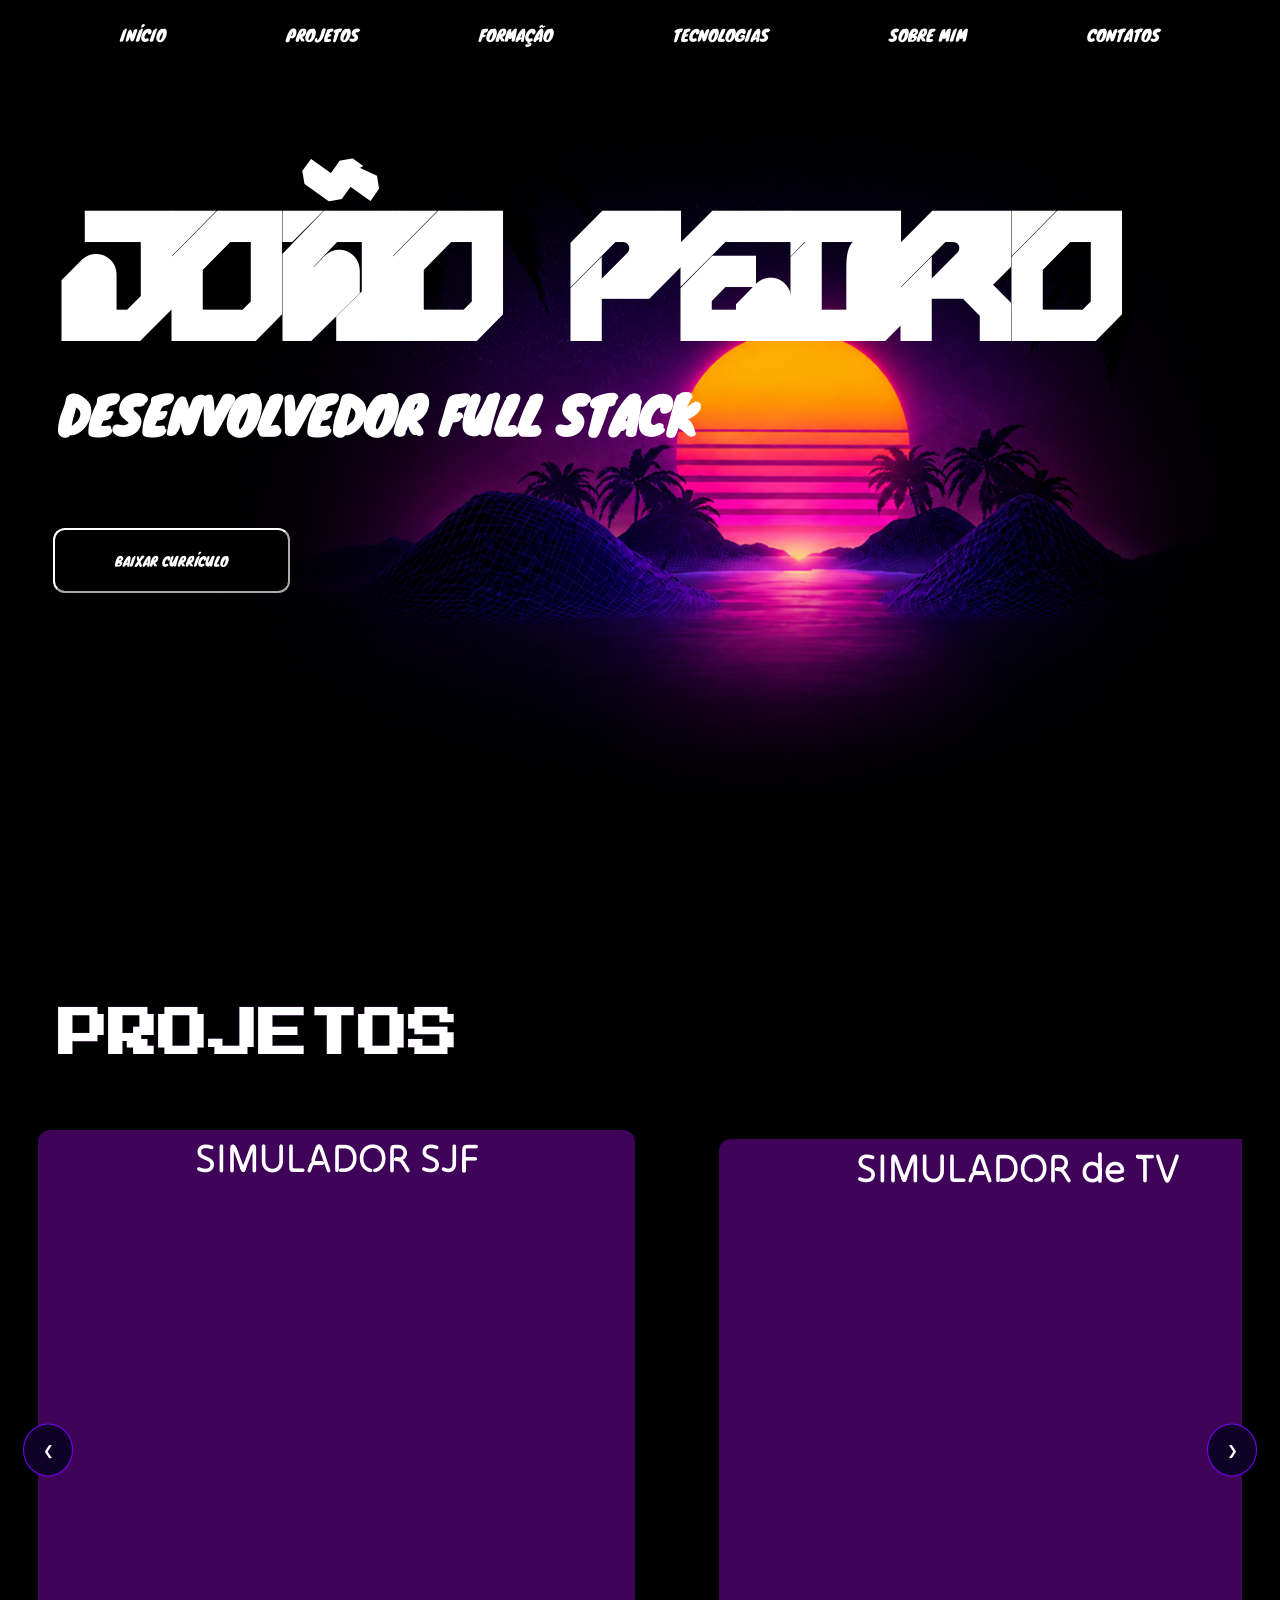
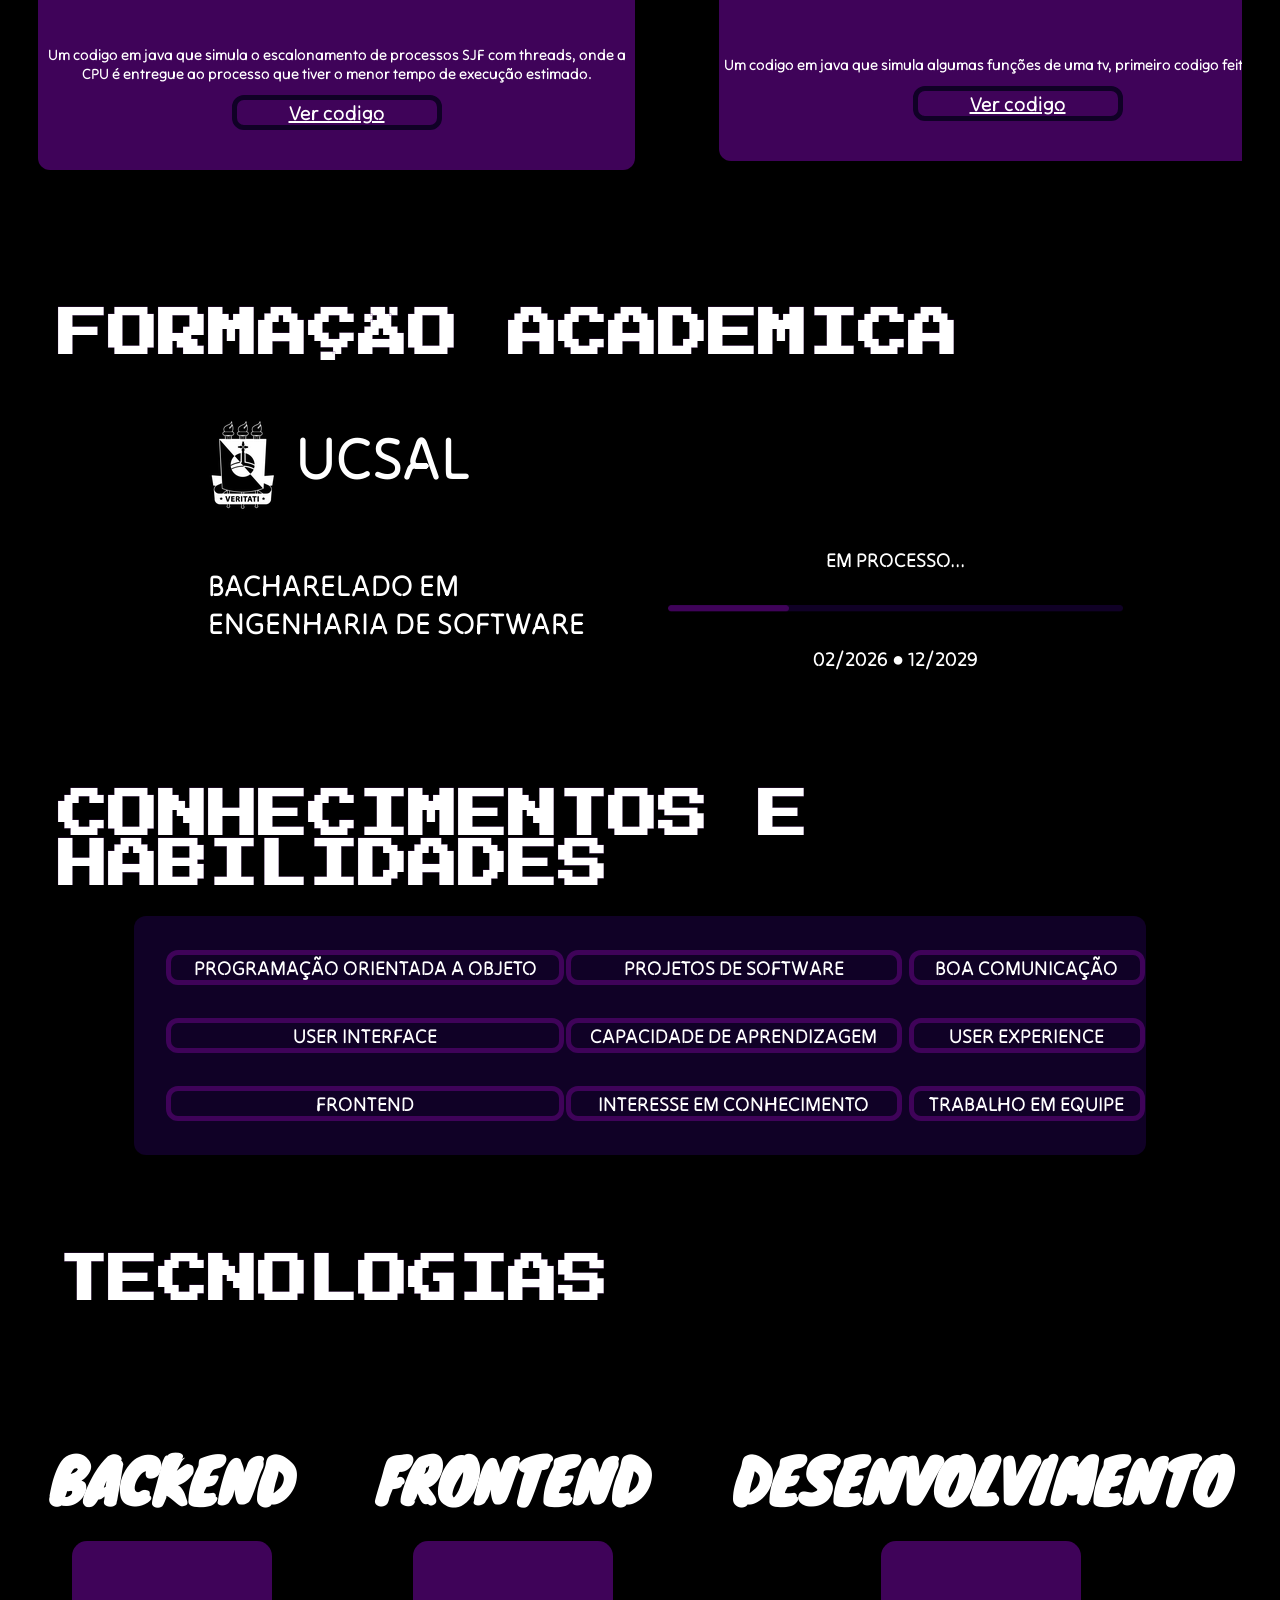
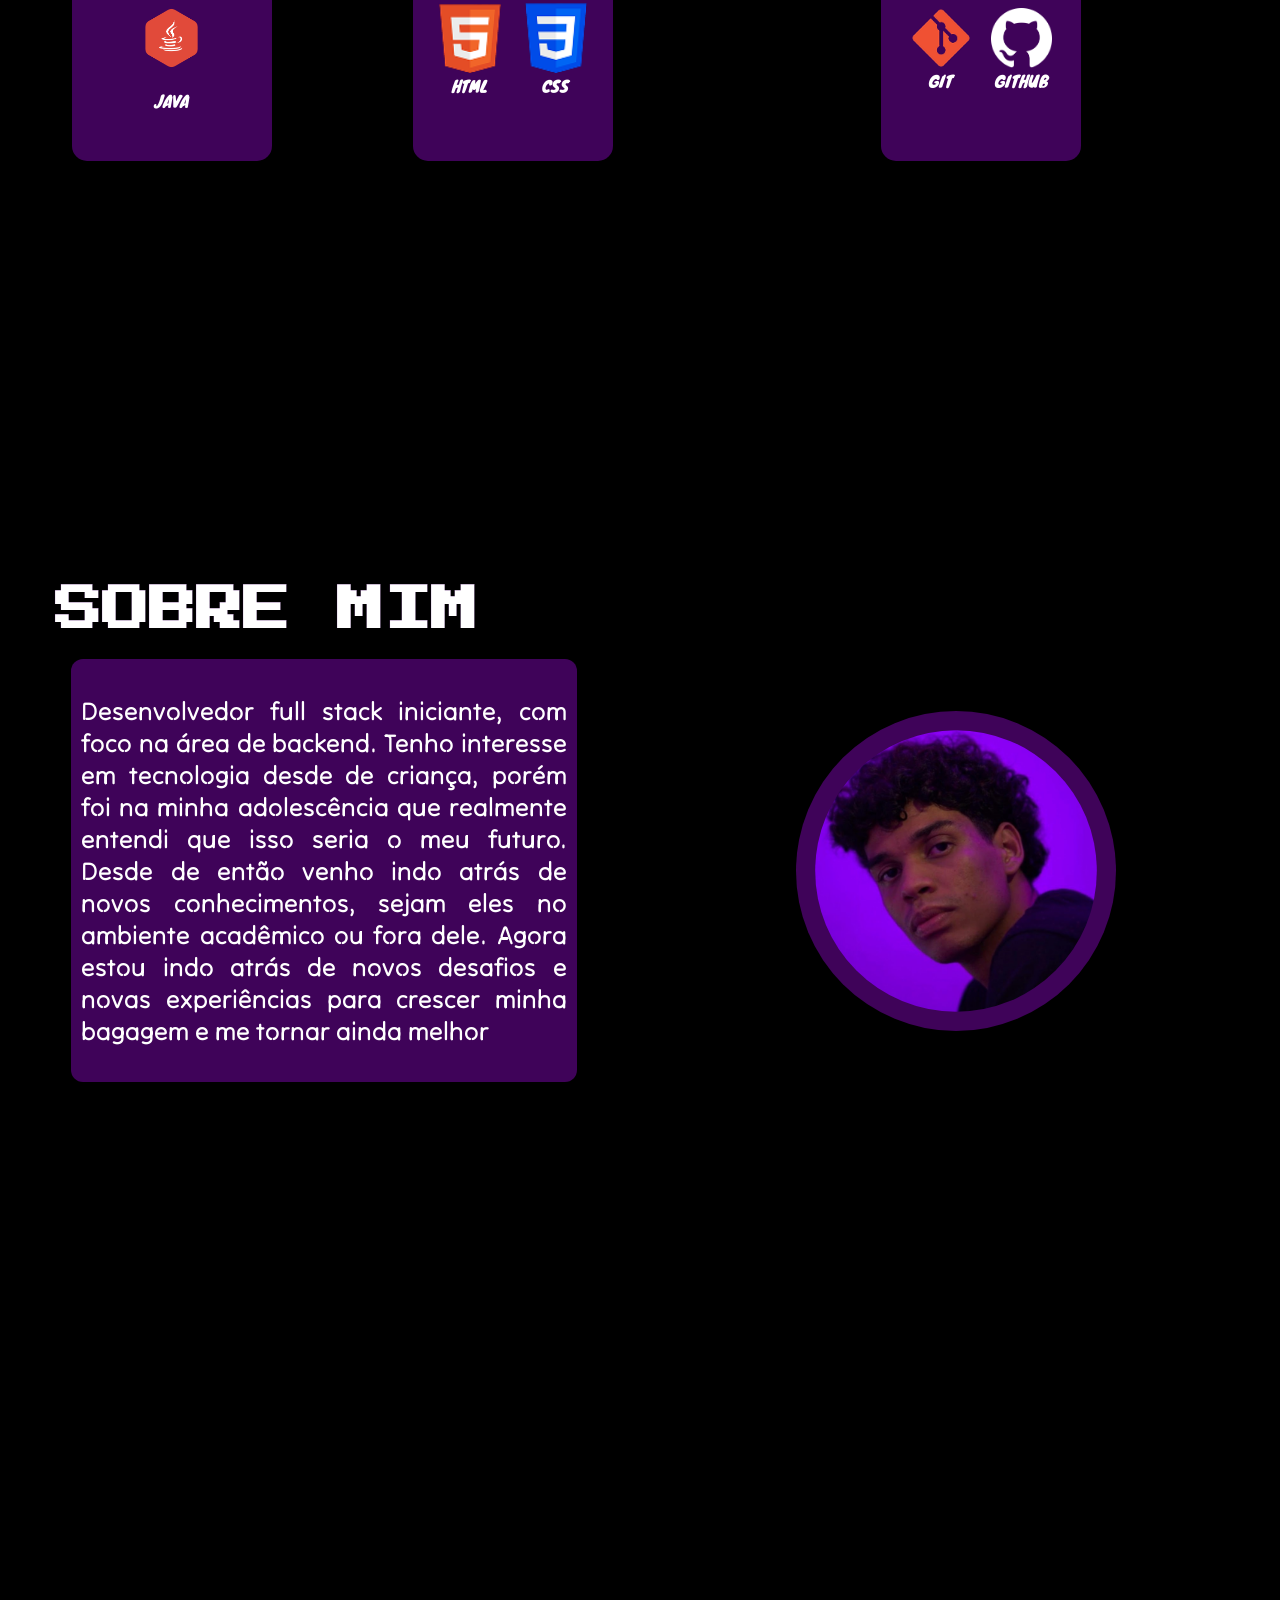
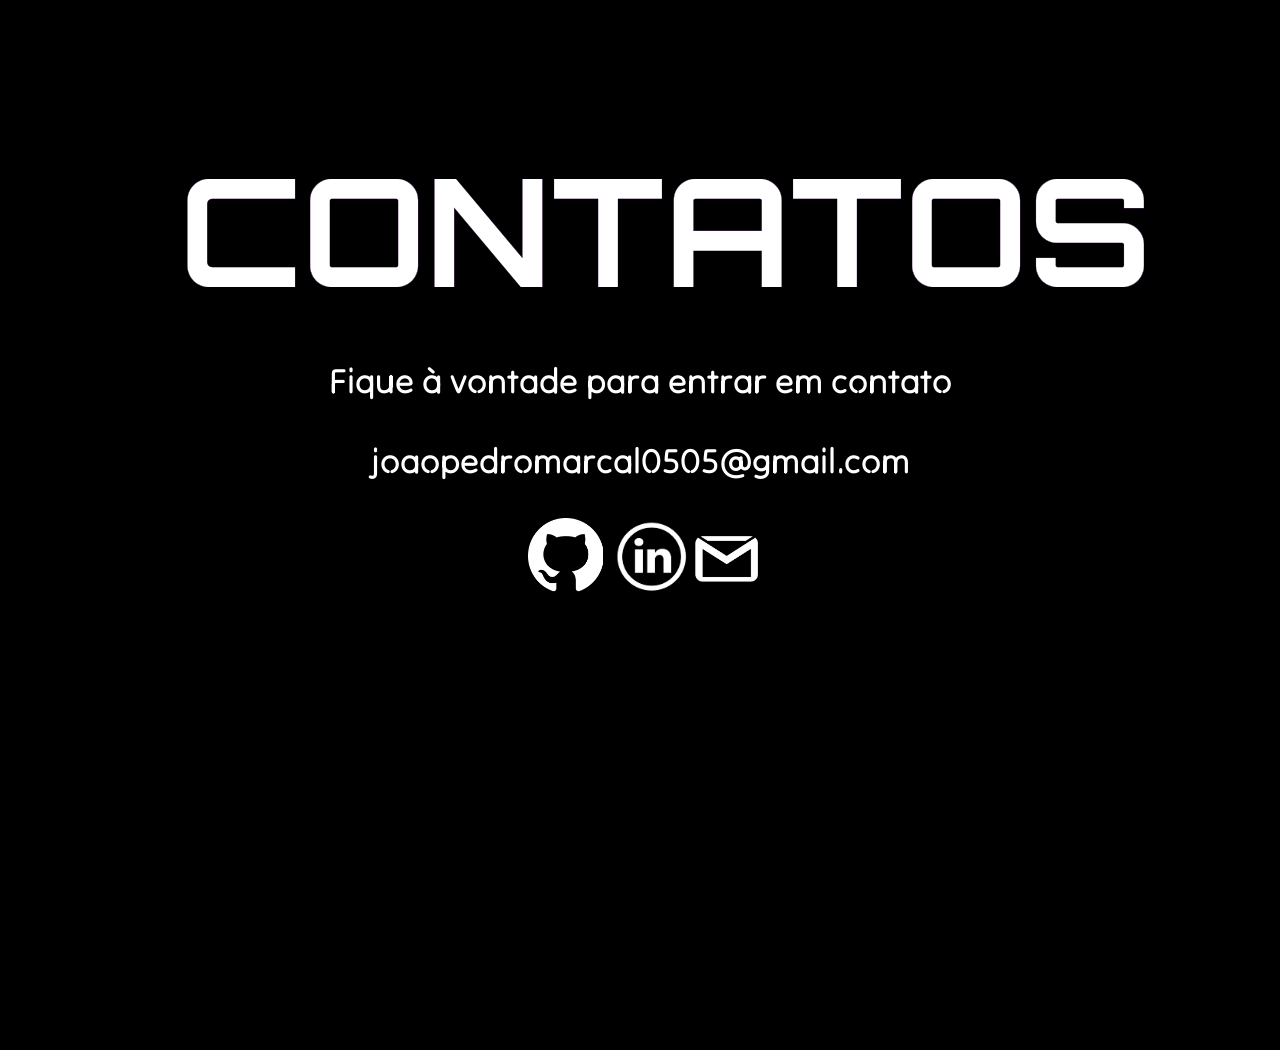
<file: index.html>
<!DOCTYPE html>
<html lang="en">
<head>
    <meta charset="UTF-8">
    <meta name="viewport" content="width=device-width, initial-scale=1.0">
    <title>Portifolio</title>
    <link rel="stylesheet" href="sytle.css">
    <link rel="preconnect" href="https://fonts.googleapis.com">
    <link rel="preconnect" href="https://fonts.gstatic.com" crossorigin>
    <link href="https://fonts.googleapis.com/css2?family=Knewave&display=swap" rel="stylesheet">
    <link href="https://fonts.googleapis.com/css2?family=Knewave&family=Orbitron:wght@400..900&display=swap" rel="stylesheet">
    <link href="https://fonts.googleapis.com/css2?family=Press+Start+2P&display=swap" rel="stylesheet">
    <link rel="preconnect" href="https://fonts.googleapis.com">
    <link rel="preconnect" href="https://fonts.googleapis.com">
    <link rel="preconnect" href="https://fonts.gstatic.com" crossorigin>
    <link href="https://fonts.googleapis.com/css2?family=Tilt+Neon&display=swap" rel="stylesheet">
    <script src="script.js"></script>
    <link rel="shortcut icon" href="Imagens/favicon.ico" type="image/x-icon">
</head>
<body>

    <section class="paginas">
        <section class="inicio" id="pagina">

            <nav>
                <ul>
                    <li><a href="#inicio">INÍCIO</a></li>
                    <li><a href="#projetos">PROJETOS</a></li>
                    <li><a href="#formacao">FORMAÇÃO</a></li>
                    <li><a href="#tecnologia">TECNOLOGIAS</a></li>
                    <li><a href="#sobre">SOBRE MIM</a></li>
                    <li><a href="#contato">CONTATOS</a></li>
                </ul>
            </nav>

            <div id="inicio">
                <div>
                    <h1>JOÃO PEDRO</h1>  
                    <h2>DESENVOLVEDOR FULL STACK</h2>
                </div>

            
                <div id="curriculo">
                    <a href="Currículo João Pedro Marcal.pdf" download="Currículo João Pedro Marcal" target="_blank">
                    <button class="botaocurriculo">BAIXAR CURRÍCULO</button>
                    </a>
                </div>
            </div>
            

        </section>

        <section class="pagina" id="projetos">

            
            <h2>PROJETOS</h2>

            <div class="areaprojetos">

                <div class="controles">
                    <button onclick="mover(-1)" aria-label="Projeto anterior">❮</button>
                    <button onclick="mover(1)" aria-label="Próximo projeto">❯</button>
                </div>

            <div class="projetos">


            
                



                <div class="projeto">
                    <h3>SIMULADOR SJF</h3>
                    
                <div id="imagemsjf">
                    <video autoplay muted playsinline loop src="Vídeos Demonstrativos/SJF video.mp4"></video>
                </div>
                
                <h4>Um codigo em java que simula o escalonamento de processos SJF com threads, onde a CPU é entregue ao processo que tiver o menor tempo de execução estimado.</h4>

                <div class="codigo">
                    <a href="https://github.com/JoaoPedro-Moreira/Simulador-SJF" target="_blank">Ver codigo</a>
                </div>

                </div>

                <div class="projeto">
                    <h3>SIMULADOR de TV</h3>
                    
                <div id="imagemsjf">
                    <video autoplay muted playsinline loop src="Vídeos Demonstrativos/Projeto TV.mp4 "></video>
                </div>
                
                <h4>Um codigo em java que simula algumas funções de uma tv, primeiro codigo feito em POO.</h4>

                <div class="codigo">
                    <a href="https://github.com/JoaoPedro-Moreira/Protejo-TV" target="_blank">Ver codigo</a>
                </div>

                </div>

                <div class="projeto">
                    <h3>GERENCIADOR CINEMA</h3>
                    
                <div id="imagemsjf">
                    <video autoplay muted playsinline loop src="Vídeos Demonstrativos/Projeto Cinema demonstrativo.mp4"></video>
                </div>
                
                <h4>Este projeto consiste no desenvolvimento de um sistema de gerenciamento de cinema, aplicando conceitos de POO em Java a organização de classes e objetos. </h4>

                <div class="codigo">
                    <a href="https://github.com/JoaoPedro-Moreira/Projeto-Cinema" target="_blank">Ver codigo</a>
                </div>

                </div>

                <div class="projeto">
                    <h3>PORTIFOLIO</h3>
                    <div id="imagemsol">
                        <img src="Imagens/Sol.png" alt="symbol portifolio">
                    </div>

                    <h4>Você está aqui! :) Meu portfólio pessoal, desenvolvido em HTML e CSS.</h4>

                    <div class="codigo">
                        <a href="https://github.com/JoaoPedro-Moreira/Meu-Portifolio" target="_blank">Ver codigo</a>
                    </div>

                </div>

            </div>
        </section>

        <section class="pagina" id="formacao">
            <h2>FORMAÇÃO ACADEMICA</h2>

            <div id="blocoformacao">

                <div id="ucsal">
                    <img src="Imagens/Logo Ucsal.png" alt="UCSAL">
                    <h3>UCSAL</h3>
                </div>
                
                <div id="bes">
                    <div id="nomebes">
                        <h4>BACHARELADO EM ENGENHARIA DE SOFTWARE</h4>
                    </div>

                    <div id="processo">
                            <h5>EM PROCESSO...</h5>
                            <img src="Imagens/Barra processo.png" alt="Barra Processo" id="barraprocesso">
                            <h5>02/2026 ● 12/2029</h5>
                    </div>
                </div>

            </div>        

            <h2>CONHECIMENTOS E HABILIDADES</h2>

            <div id="habilidades">
                <div id="blocohabilidades">

                <div>
                    <h5>PROGRAMAÇÃO ORIENTADA A OBJETO</h5>
                    <h5>USER INTERFACE</h5>
                    <h5>FRONTEND</h5>
                </div>


                <div>

                    <h5>PROJETOS DE SOFTWARE</h5>
                    <h5>CAPACIDADE DE APRENDIZAGEM</h5>
                    <h5>INTERESSE EM CONHECIMENTO</h5>

                </div>

                <div>

                    <h5>BOA COMUNICAÇÃO</h5>
                    <h5>USER EXPERIENCE</h5>
                    <h5>TRABALHO EM EQUIPE</h5>

                </div>
            </div>

        </div>

        </section>


        <section class="pagina" id="tecnologia">
            <h2>TECNOLOGIAS</h2>

            <div id="blocostec">

                <div class="grupotec">

                    <div>
                    <h3>BACKEND</h3>
                    </div>

                    <div id="blocoback">
                        <div id="java">
                        <img src="Imagens/java.png" alt="java" id="imagemjava">
                        <div id="nomejava">JAVA</div>
                        </div>
                    </div>
                </div>


                <div class="grupotec">

                    <div>
                    <h3>FRONTEND</h3>
                    </div>

                    <div id="blocofront">

                        <div id="elementosfront">
                            <div id="html">
                                <img src="Imagens/html symbol.png" alt="html" id="imagemhtml">
                                <div id="nomehtml">HTML</div>
                            </div>
                            
                            <div id="css">
                                <img src="Imagens/css symbol.png" alt="css" id="imagemcss">
                                <div id="nomecss">CSS</div>
                            </div>
                        </div>
                        

                    </div>
                </div>


                <div class="grupotec">

                    <div>
                    <h3>DESENVOLVIMENTO</h3>
                    </div>

                    <div id="blocodesenvolvimento">

                        <div id="elementosdev">

                            <div id="git">
                                <img src="Imagens/git symbol.png" alt="git" id="imagemgit">
                                <div id="nomegit">GIT</div>
                            </div>

                            <div id="github">
                                <img src="Imagens/GitHubWhite.png" alt="github" id="imagemgithub">
                                <div id="nomegithub">GITHUB</div>
                            </div>

                        </div>

                    </div>

                </div>

        </section>

        <section class="pagina" id="sobre">
            <h2>SOBRE MIM</h2>

            <div id="conteudosobre">
            
            <div id="textosobre">
                <h3>Desenvolvedor full stack iniciante, com foco na área de backend. Tenho interesse em tecnologia desde de criança, porém foi na minha adolescência que realmente entendi que isso seria o meu futuro. Desde de então venho indo atrás de novos conhecimentos, sejam eles no ambiente acadêmico ou fora dele. Agora estou indo atrás de novos desafios e novas experiências para crescer minha bagagem e me tornar ainda melhor</h3>
            </div>

            <div id="bordaftminha">
                <img src="Imagens/fotominha.png" alt="Foto de João Pedro" id="ftminha">
            </div>

            </div>

            
        </section>

        <section class="pagina" id="contato">
            <h2>CONTATOS</h2>
            <h3>Fique à vontade para entrar em contato</h3>
            <h3>joaopedromarcal0505@gmail.com</h3>

            <div id="botoescontato">
                
                <a href="https://github.com/JoaoPedro-Moreira" target="_blank">
                    <button class="buttongithub"></button>
                </a>

                <a href="https://www.linkedin.com/in/joão-pedro-marçal-moreira-ba4a26439/?isSelfProfile=true" target="_blank">
                    <button class="buttonlinkedin"></button>
                </a>

                <a href="mailto:joaopedromarcal0505@gmail.com">
                    <button class="buttongmail"></button>
                </a>

            </div>

        </section>
    </section>
        
</body>
</html>
</file>
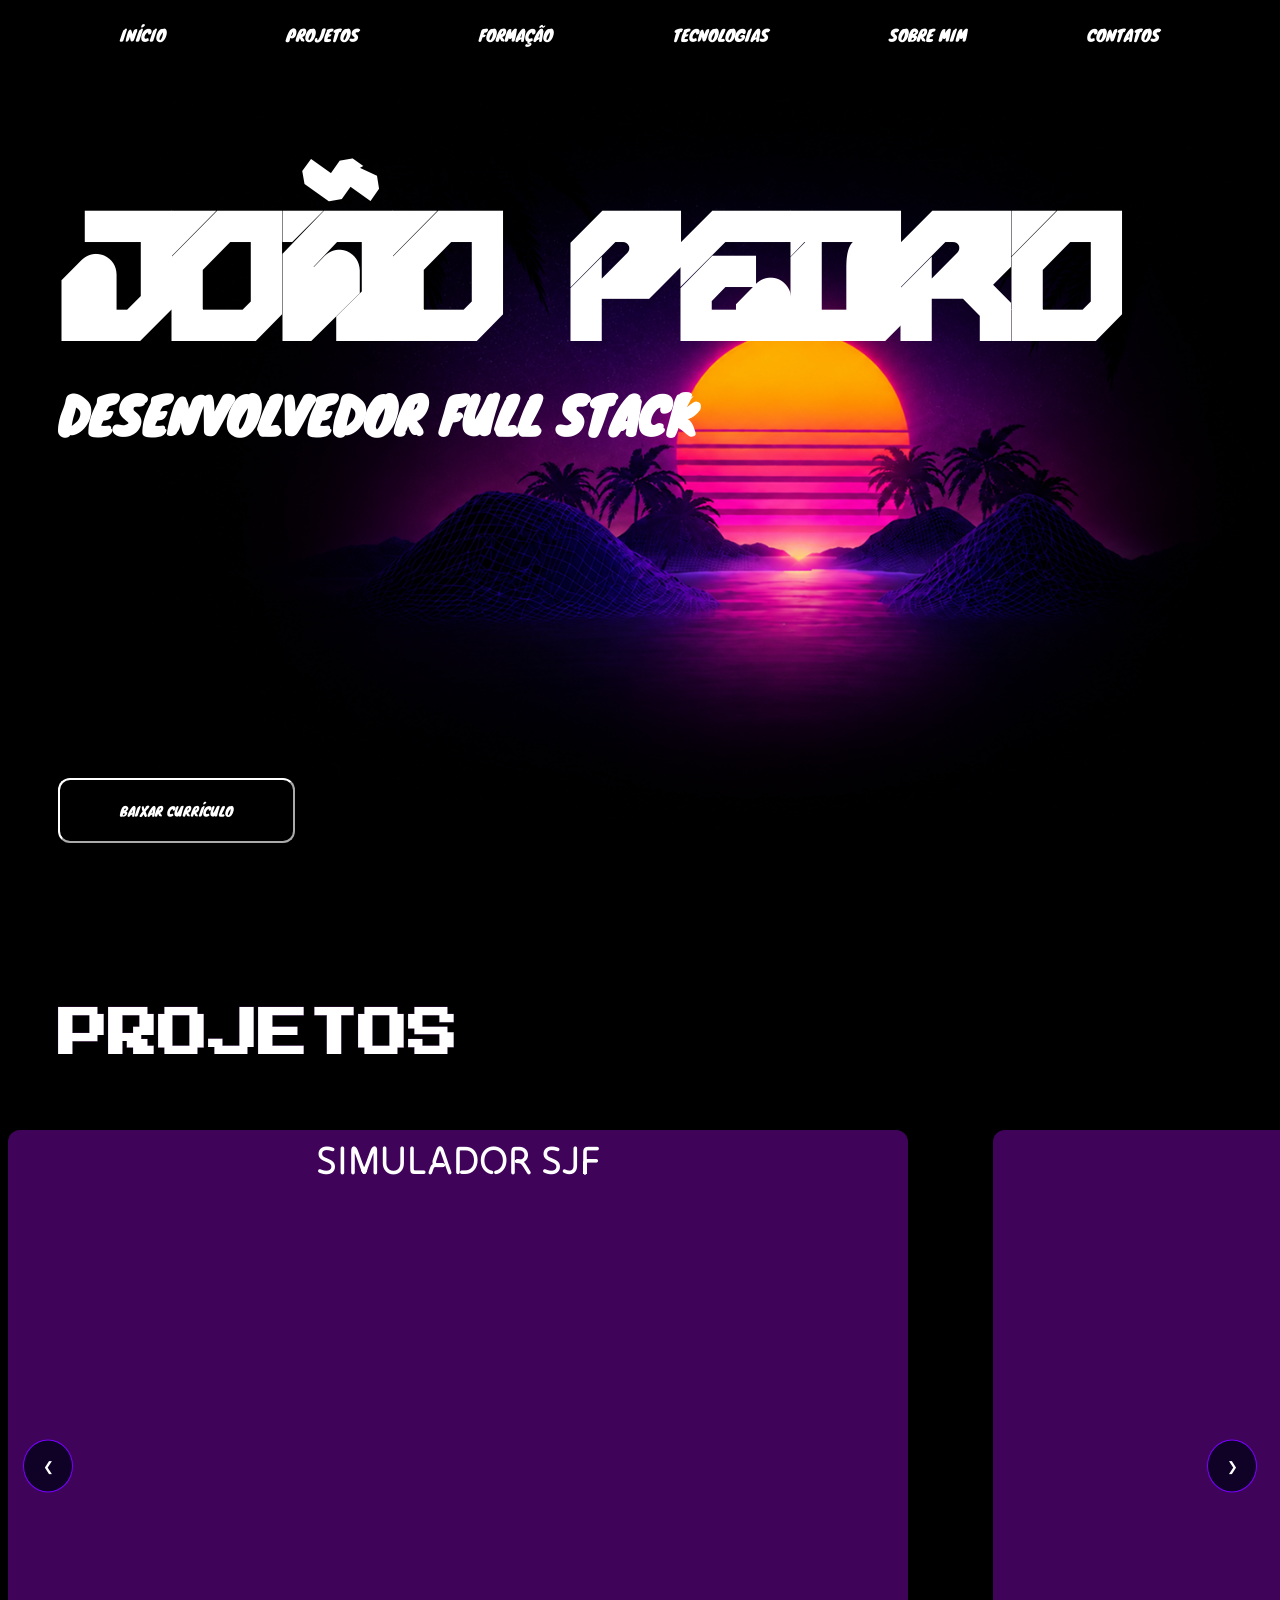
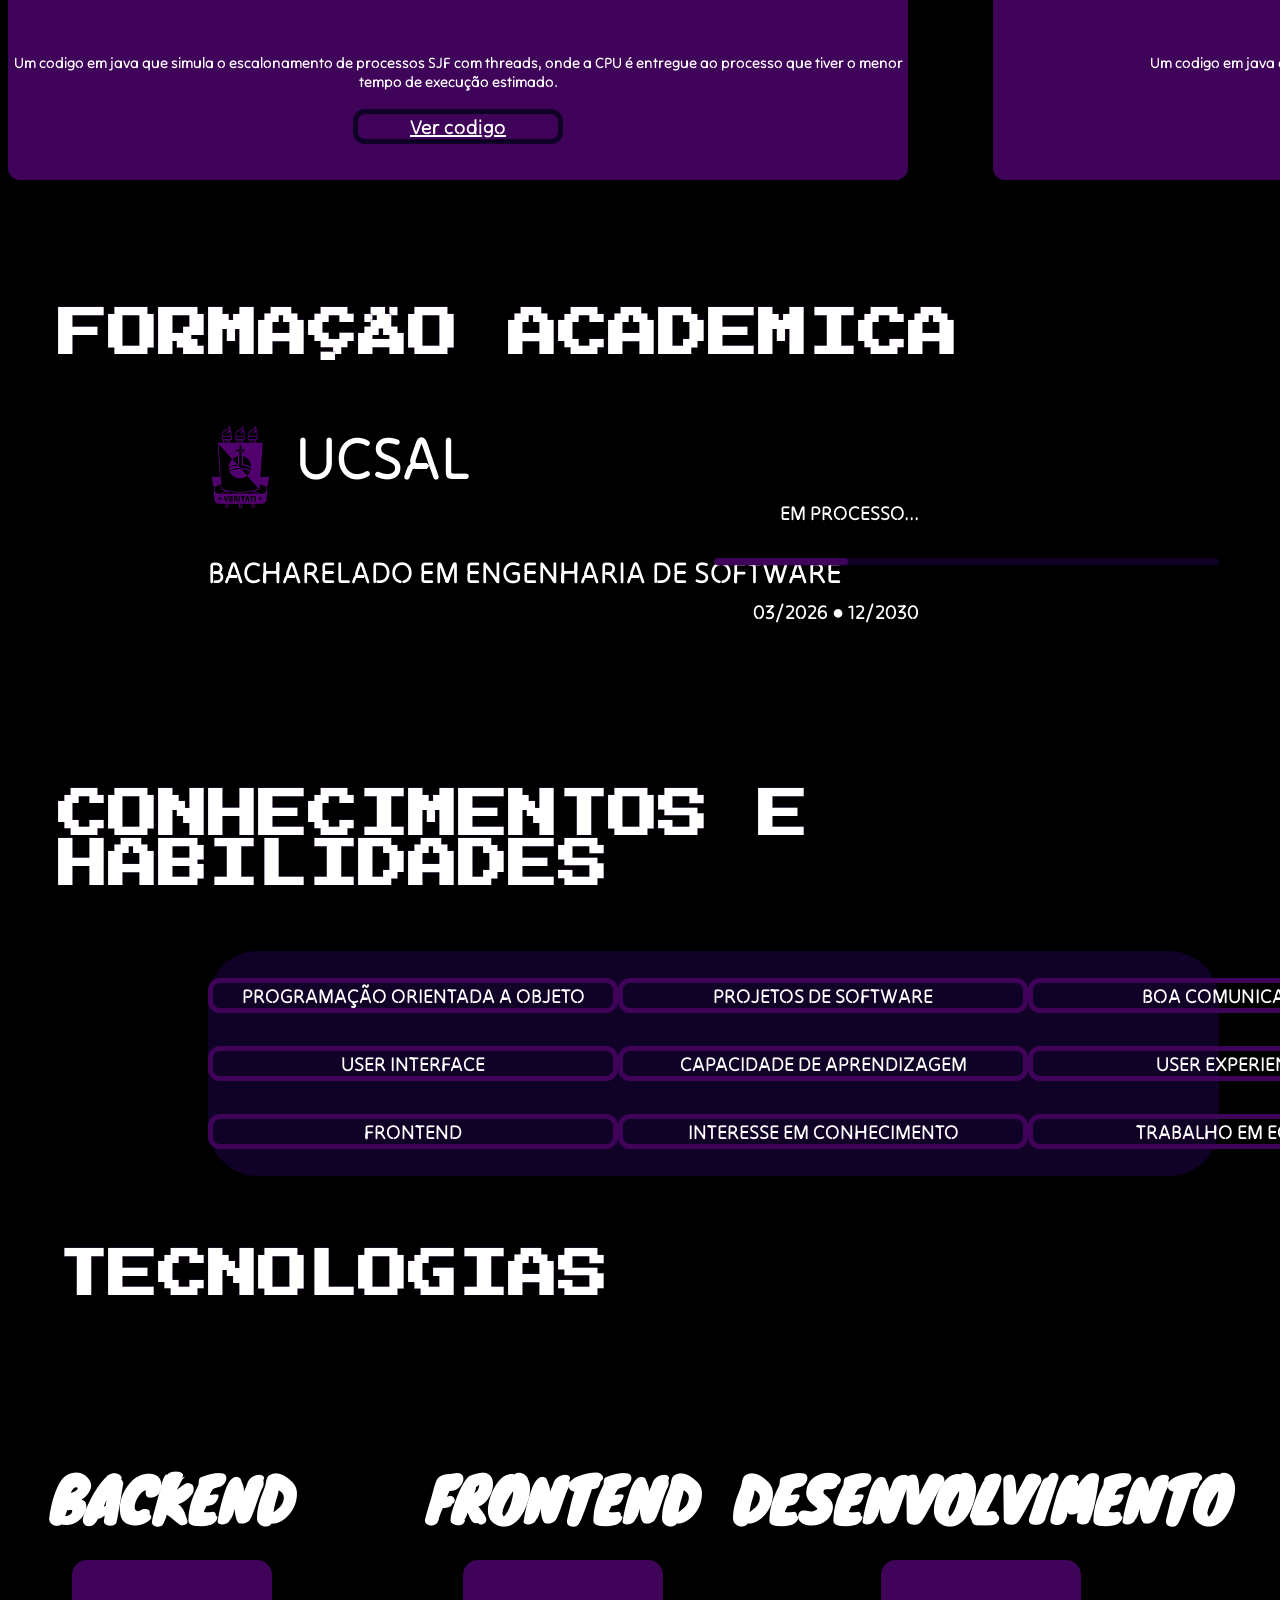
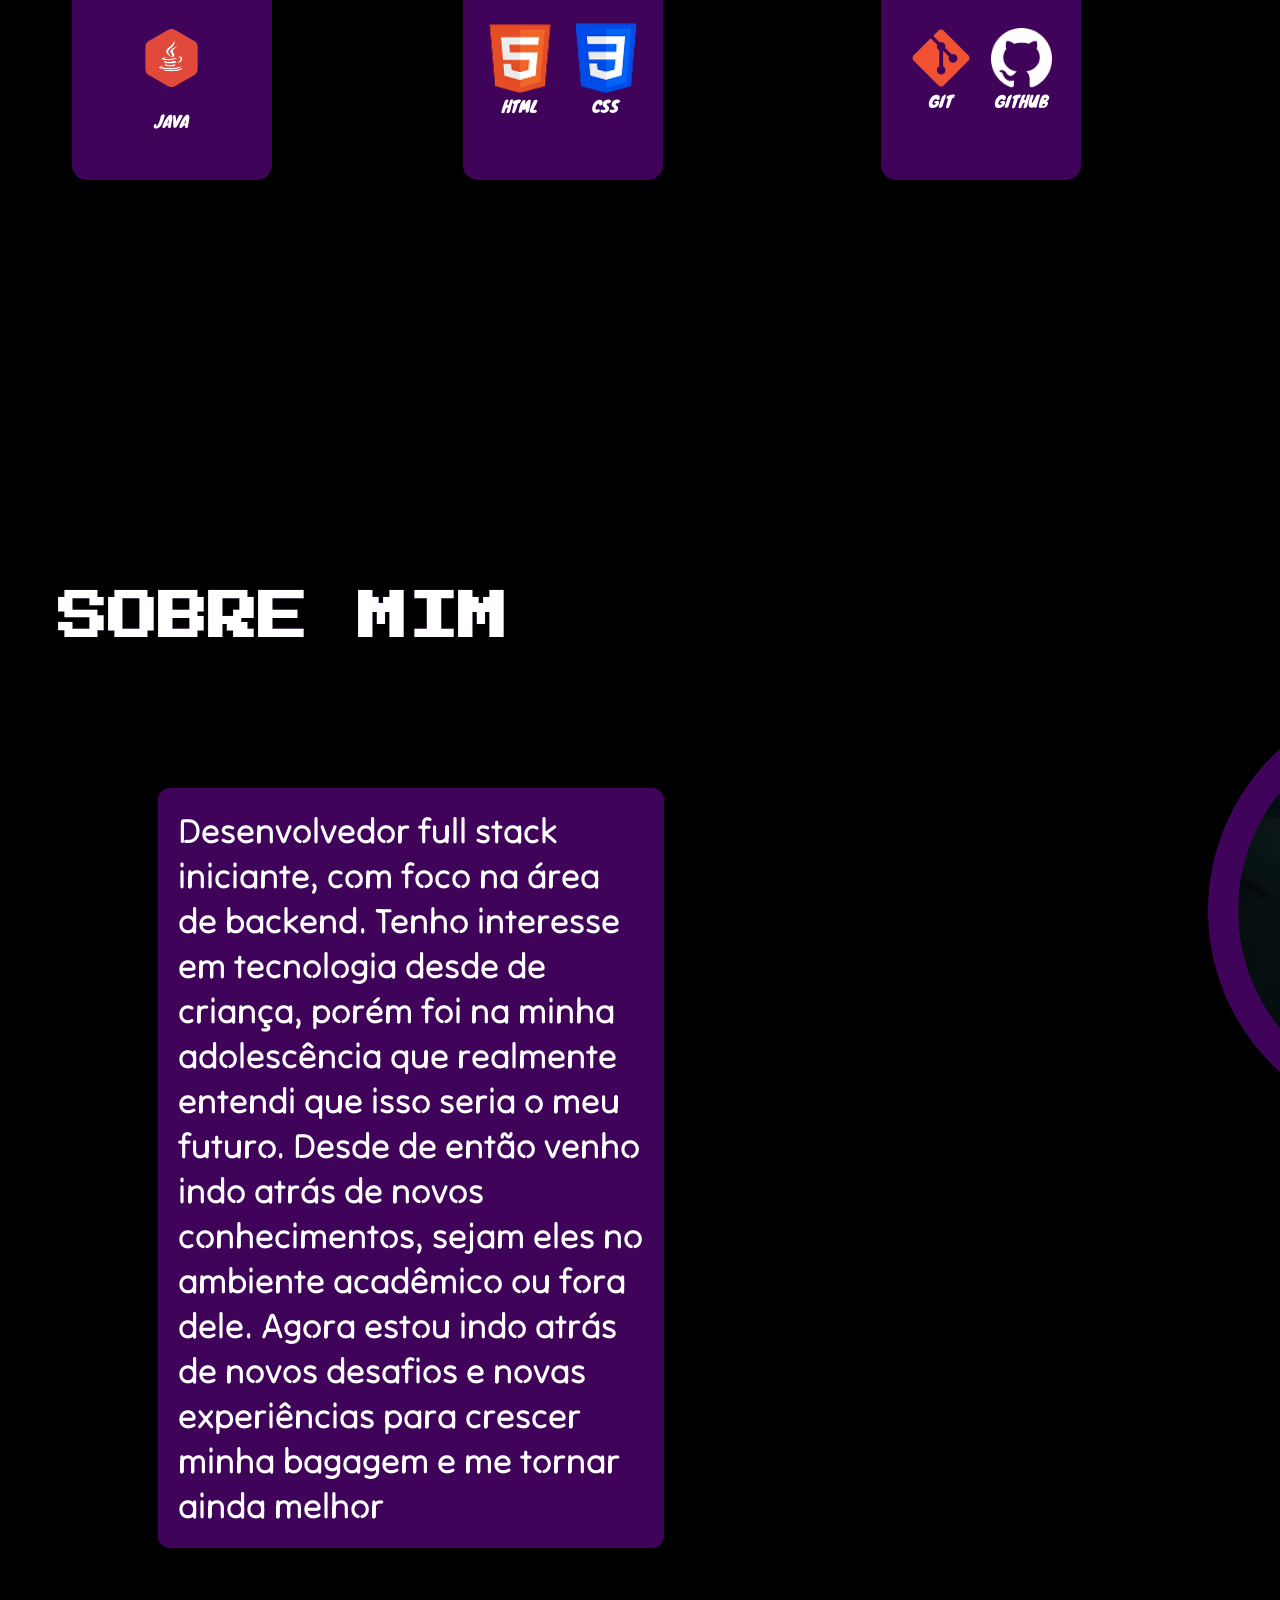
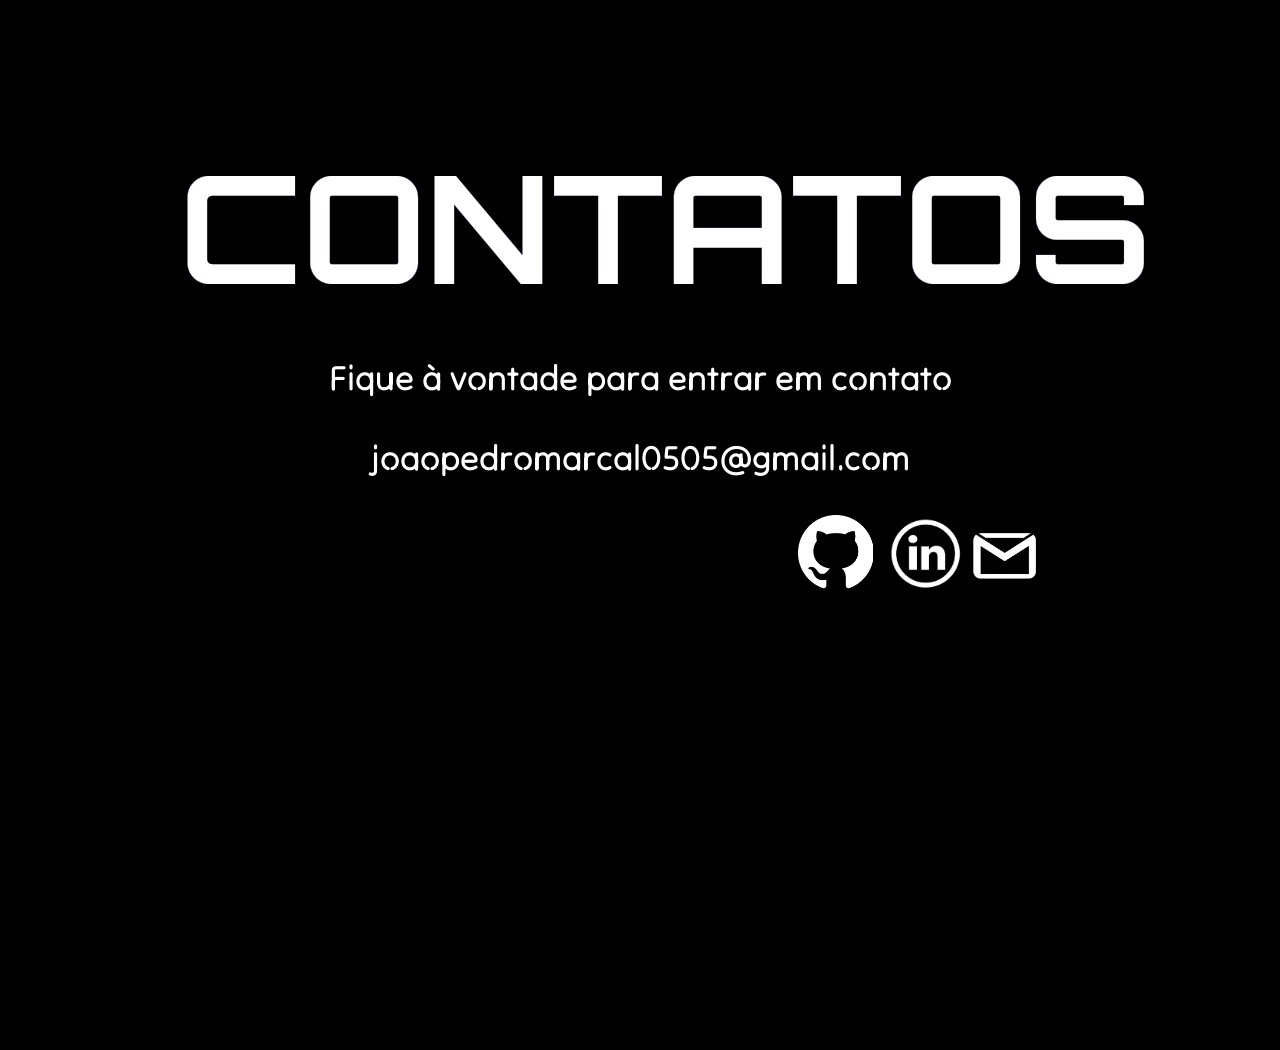
<file: MeuPortifolio/index.html>
<!DOCTYPE html>
<html lang="en">
<head>
    <meta charset="UTF-8">
    <meta name="viewport" content="width=device-width, initial-scale=1.0">
    <title>Portifolio</title>
    <link rel="stylesheet" href="sytle.css">
    <link rel="preconnect" href="https://fonts.googleapis.com">
    <link rel="preconnect" href="https://fonts.gstatic.com" crossorigin>
    <link href="https://fonts.googleapis.com/css2?family=Knewave&display=swap" rel="stylesheet">
    <link href="https://fonts.googleapis.com/css2?family=Knewave&family=Orbitron:wght@400..900&display=swap" rel="stylesheet">
    <link href="https://fonts.googleapis.com/css2?family=Press+Start+2P&display=swap" rel="stylesheet">
    <link rel="preconnect" href="https://fonts.googleapis.com">
    <link rel="preconnect" href="https://fonts.googleapis.com">
    <link rel="preconnect" href="https://fonts.gstatic.com" crossorigin>
    <link href="https://fonts.googleapis.com/css2?family=Tilt+Neon&display=swap" rel="stylesheet">
    <script src="script.js"></script>
</head>
<body id="inicio">

    <section class="paginas">
        <section class="inicio" id="pagina">

            <nav>
                <ul>
                    <li><a href="#inicio">INÍCIO</a></li>
                    <li><a href="#projetos">PROJETOS</a></li>
                    <li><a href="#formacao">FORMAÇÃO</a></li>
                    <li><a href="#tecnologia">TECNOLOGIAS</a></li>
                    <li><a href="#sobre">SOBRE MIM</a></li>
                    <li><a href="#contato">CONTATOS</a></li>
                </ul>
            </nav>

            <div>
            <h1>JOÃO PEDRO</h1>  
            <h2>DESENVOLVEDOR FULL STACK</h2>
            </div>

            <div id="curriculo">
            <a href="Currículo João Pedro Marcal.pdf" download="Currículo João Pedro Marcal" target="_blank">
            <button class="curriculo">BAIXAR CURRÍCULO</button>
            </a>
            </div>

        </section>

        <section class="pagina" id="projetos">

            
            <h2>PROJETOS</h2>

            <div class="areaprojetos">

                <div class="controles">
                    <button onclick="mover(-1)" aria-label="Projeto anterior">❮</button>
                    <button onclick="mover(1)" aria-label="Próximo projeto">❯</button>
                </div>

            <div class="projetos">


            
                



                <div class="projeto">
                    <h3>SIMULADOR SJF</h3>
                    
                <div id="imagemsjf">
                    <video autoplay muted playsinline loop src="Vídeos Demonstrativos/SJF video.mp4"></video>
                </div>
                
                <h4>Um codigo em java que simula o escalonamento de processos SJF com threads, onde a CPU é entregue ao processo que tiver o menor tempo de execução estimado.</h4>

                <div class="codigo">
                    <a href="https://github.com/JoaoPedro-Moreira/Simulador-SJF" target="_blank">Ver codigo</a>
                </div>

                </div>

                <div class="projeto">
                    <h3>SIMULADOR de TV</h3>
                    
                <div id="imagemsjf">
                    <video autoplay muted playsinline loop src="Vídeos Demonstrativos/Projeto TV.mp4 "></video>
                </div>
                
                <h4>Um codigo em java que simula algumas funções de uma tv, primeiro codigo feito em POO.</h4>

                <div class="codigo">
                    <a href="https://github.com/JoaoPedro-Moreira/Protejo-TV" target="_blank">Ver codigo</a>
                </div>

                </div>

                <div class="projeto">
                    <h3>GERENCIADOR CINEMA</h3>
                    
                <div id="imagemsjf">
                    <video autoplay muted playsinline loop src="Vídeos Demonstrativos/Projeto Cinema demonstrativo.mp4"></video>
                </div>
                
                <h4>Este projeto consiste no desenvolvimento de um sistema de gerenciamento de cinema, aplicando conceitos de POO em Java a organização de classes e objetos. </h4>

                <div class="codigo">
                    <a href="https://github.com/JoaoPedro-Moreira/Projeto-Cinema" target="_blank">Ver codigo</a>
                </div>

                </div>

                <div class="projeto">
                    <h3>PORTIFOLIO</h3>
                    <div id="imagemsol">
                        <img src="Imagens/Sol.png" alt="symbol portifolio">
                    </div>

                    <h4>Você está aqui! :) Meu portfólio pessoal, desenvolvido em HTML e CSS.</h4>

                    <div class="codigo">
                        <a href="https://github.com/JoaoPedro-Moreira/Meu-Portifolio" target="_blank">Ver codigo</a>
                    </div>

                </div>

            </div>
        </section>

        <section class="pagina" id="formacao">
            <h2>FORMAÇÃO ACADEMICA</h2>

            <div id="blocoformacao">

                <div id="ucsal">
                    <img src="Imagens/Logo Ucsal.png" alt="UCSAL">
                    <h3>UCSAL</h3>
                </div>

                    <h4>BACHARELADO EM ENGENHARIA DE SOFTWARE</h4>

                    <div id="processo">
                        <h5>EM PROCESSO...</h5>
                        <img src="Imagens/Barra processo.png" alt="Barra Processo" id="barraprocesso">
                        <h5>03/2026 ● 12/2030</h5>
                        
                        
                    </div>

            </div>        

            <h2>CONHECIMENTOS E HABILIDADES</h2>

            <div id="habilidades">

            <div>

                <h5>PROGRAMAÇÃO ORIENTADA A OBJETO</h5>
                <h5>USER INTERFACE</h5>
                <h5>FRONTEND</h5>
            </div>


            <div>

                <h5>PROJETOS DE SOFTWARE</h5>
                <h5>CAPACIDADE DE APRENDIZAGEM</h5>
                <h5>INTERESSE EM CONHECIMENTO</h5>

            </div>

            <div>

                <h5>BOA COMUNICAÇÃO</h5>
                <h5>USER EXPERIENCE</h5>
                <h5>TRABALHO EM EQUIPE</h5>

            </div>

        </div>

        </section>


        <section class="pagina" id="tecnologia">
            <h2>TECNOLOGIAS</h2>

            <div id="blocostec">

                <div class="grupotec">

                    <div>
                    <h3>BACKEND</h3>
                    </div>

                    <div id="blocoback">
                        <div id="java">
                        <img src="Imagens/java.png" alt="java" id="imagemjava">
                        <div id="nomejava">JAVA</div>
                        </div>
                    </div>
                </div>


                <div class="grupotec">

                    <div>
                    <h3 id="nomefront">FRONTEND</h3>
                    </div>

                    <div id="blocofront">

                        <div id="elementosfront">
                            <div id="html">
                                <img src="Imagens/html symbol.png" alt="html" id="imagemhtml">
                                <div id="nomehtml">HTML</div>
                            </div>
                            
                            <div id="css">
                                <img src="Imagens/css symbol.png" alt="css" id="imagemcss">
                                <div id="nomecss">CSS</div>
                            </div>
                        </div>
                        

                    </div>
                </div>


                <div class="grupotec">

                    <div>
                    <h3>DESENVOLVIMENTO</h3>
                    </div>

                    <div id="blocodesenvolvimento">

                        <div id="elementosdev">

                            <div id="git">
                                <img src="Imagens/git symbol.png" alt="git" id="imagemgit">
                                <div id="nomegit">GIT</div>
                            </div>

                            <div id="github">
                                <img src="Imagens/GitHubWhite.png" alt="github" id="imagemgithub">
                                <div id="nomegithub">GITHUB</div>
                            </div>

                        </div>

                    </div>

                </div>

        </section>

        <section class="pagina" id="sobre">
            <h2>SOBRE MIM</h2>

            <div id="bordaftminha">
                <img src="Imagens/fotominha.png" alt="Foto de João Pedro" id="ftminha">
            </div>

            <div id="textosobre">
            <h3>Desenvolvedor full stack iniciante, com foco na área de backend. Tenho interesse em tecnologia desde de criança, porém foi na minha adolescência que realmente entendi que isso seria o meu futuro. Desde de então venho indo atrás de novos conhecimentos, sejam eles no ambiente acadêmico ou fora dele. Agora estou indo atrás de novos desafios e novas experiências para crescer minha bagagem e me tornar ainda melhor</h3>
            </div>

            
        </section>

        <section class="pagina" id="contato">
            <h2>CONTATOS</h2>
            <h3>Fique à vontade para entrar em contato</h3>
            <h3>joaopedromarcal0505@gmail.com</h3>

            <div id="botoescontato">
                
                <a href="https://github.com/JoaoPedro-Moreira" target="_blank">
                    <button class="buttongithub"></button>
                </a>

                <a href="https://www.linkedin.com/in/joão-pedro-marçal-moreira-ba4a26439/?isSelfProfile=true" target="_blank">
                    <button class="buttonlinkedin"></button>
                </a>

                <a href="mailto:joaopedromarcal0505@gmail.com">
                    <button class="buttongmail"></button>
                </a>

            </div>

        </section>
    </section>
        
</body>
</html>
</file>
<file: sytle.css>
@font-face {
    font-family: "CyberCypher";
    src: url(./Fonts/Cyber\ Cipher.ttf)
}

.press-start-2p-regular {
    font-family: "Press Start 2P", system-ui;
    font-style: normal;
}


.tilt-neon-uniquifier {
    font-family: "Tilt Neon", sans-serif;
    font-optical-sizing: auto;
    font-weight: 400;
    font-style: normal;
    font-variation-settings:
    "XROT" 0,
    "YROT" 0;
}


.knewave-regular {
    font-family: "Knewave", system-ui;
    font-weight: 400;
    font-style: normal;
}
.orbitron {
    font-family: "Orbitron", sans-serif;
    font-optical-sizing: auto;
}

html{
    width: 100%;

    min-height: 650vh;
    scroll-behavior: smooth;
    scroll-snap-type: y mandatory;
    scrollbar-color: #000 #000;
}

section{
    height: 100%;
    min-height: 100vh;
    scroll-snap-align: start;
}


h2{
    color: white;
    font-size:  50px;
    font-family: "Press Start 2P";
    margin-bottom: 0%;
    margin-left: 50px;
    padding-top: 60px;
    border: #3F0359;
    -webkit-text-stroke: 0.2px #3F0359;
}



body{
    background-color: #000000;
}

nav{
    display: flex;
    justify-content: center;
    font-family: "Knewave";
    max-height: 60px;

}
ul {
    list-style-type: none;
    margin: 0;
    padding: 0;
    overflow: hidden;
    position: fixed;
    top: 0;

}

ul li {
    float: left;
}

ul li a {
    display: block;
    color: white;
    text-align: center;
    padding: 14px 60px;
    text-decoration: none;
}

ul li a:hover {
    text-decoration: underline;
    text-decoration-thickness: 3px;
}

.inicio{
    max-height: 100vh;
    height: 100%;
    background-image: url(Imagens/fundo\ 1.png);
    background-repeat: no-repeat;
    background-attachment: flex;
    background-position: right , top;
    background-size: 90%;
}

#inicio{
    display: flex;
    flex-direction: column;
    gap:30px;
}

.inicio h1{
    color: white;
    font-size: 175px;
    font-family: "CyberCypher";
    margin-bottom: 0%;
    margin-left: 50px;
}

.inicio h2{
    color: white;
    font-size: 50px;
    font-family: "Knewave";
    margin: 0%;
    margin-left: 50px;
    padding: 0px;
    -webkit-text-stroke: 2px transparent;
}

#curriculo{
    height: 20%;
    max-height: 350px;
    display: flex;
    align-items: flex-end;
}

.botaocurriculo{
    margin-top: 45px;
    margin-left: 45px;
    padding: 20px 60px;
    background-color: #000000;
    color: white;
    border-radius: 12px;
    font-family: "Knewave";
    border-color: white;
    cursor: pointer;
}

.botaocurriculo:hover{
    background-color: #3F0359;
}

.areaprojetos {
    position: relative;
    width: 100%;
}

.controles {
    position: absolute;
    top: 50%;
    width: 100%;
    padding: 0 15px;
    box-sizing: border-box;
    display: flex;
    justify-content: space-between;
    align-items: center;
    z-index: 10;
    pointer-events: none;
}

.controles button {
    width: 50px;
    height: 53px;
    margin: 0;
    border-radius: 50%;
    background-color: #100126;
    color: white;
    border: 1px solid #7900FF;
    cursor: pointer;
    pointer-events: auto;
    transform: translateY(-50%);
    transition: background-color 0.3s, box-shadow 0.3s;
}

.controles button:hover {
    background-color: #3F0359;
}



#projetos{
    display: flex;
    flex-direction: column;
    gap: 50px;
}

.projetos{
    margin-left: 30px;
    margin-right: 30px;
    display: flex;
    flex-direction: row;
    justify-content: space-around;
    align-items: center;
    gap: 1.5rem;
    overflow-x: auto;
    scroll-behavior: smooth;
    padding: 20px 5px;
    scroll-snap-type: x mandatory;
    max-width: 100%;
    max-height: 725px;
}



.projeto{
    display: flex;
    flex-direction: column;
    background-color: #3F0359;
    height: 100%;
    width: 50%;
    max-width: 900px;
    max-height: 670px;
    margin: 0 30px 0 30px;
    border-radius: 50px;
    box-sizing: border-box;
    color: white;
    border-radius: 12px;
    scroll-snap-align: start;
    padding-bottom: 40px;
}

.projeto h3{
    text-align: center;
    color: white;
    font-family: "Tilt Neon";
    font-size: 40px;
    margin-bottom: 1%;
    margin-top: 0.5%;
}

.projeto h4{
    margin-top: 1%;
    text-align: center;
    color: white;
    font-family: "Tilt Neon";
    font-size: 15px;
    margin-bottom: 0%;
}

.projeto a{
    margin-top: 2%;
    display: flex;
    justify-content: center;
    text-align: center;
    color: white;
    font-family: "Tilt Neon";
    font-size: 20px;
    border: 5px solid #100126 ;
    width: 200px;
    border-radius: 12px;
}

.projeto a:hover{
    background-color: #100126;
}

.codigo{
    display: flex;
    justify-content: center;
}

#imagemcopa{
    display: flex;
    justify-content: center;
}

#imagemcopa img{
    block-size: 15vh;
}


#imagemsol{
    display: flex;
    justify-content: center;
}

#imagemsol img{
    block-size: 30vh;
}

#imagemsjf{
    display: flex;
    justify-content: center;
}

#imagemsjf video{
    block-size: 50vh;
    border-radius: 12px;
    
}

#habilidades{
    display: flex;
    justify-content: center;
}

#blocohabilidades{
    margin-top: 2%;
    max-height: 25%;
    width: 80%;
    display: flex;
    justify-content: space-evenly;
    align-items: center;
    flex-direction: row;
    gap: 15px;
    border-radius: 12px;
    background-color: #100126;
}
#habilidades h5{
    text-align: center;
    color: white;
    font-family: "Tilt Neon";
    font-size: 20px;
    width: 100%;
    border: 5px solid #3F0359;
    border-radius: 12px;
    padding-left: 5%;
    padding-right: 5%;
}

#habilidades h5:hover{
    background-color: #3F0359;
}

#blocoformacao{
    margin-top: 60px;
    height: 30vh;
    width: 80%;
    translate: 200px;
}

#ucsal{
    display: flex;
    align-items:flex-start;
    justify-content: flex-start;
    gap: 20px;
    width: 40%;
}

#bes{
    display: flex;

}

#nomebes{
    width: 43%;
}

#processo{
    display: flex;
    flex-direction: column;
    justify-content: center;
    align-items:center;
    width: 50%;
}


#barraprocesso{
    width: 90%;
}

#blocoformacao h5{
    color: white;
    font-family: "Tilt Neon";
    font-size: 20px;
}

#blocoformacao h3{
    color: white;
    font-family: "Tilt Neon";
    font-size: 60px;
    margin: 0%;
    height: 0vh;
}

#blocoformacao h4{
    margin-top: 12%;
    color: white;
    text-align:left;
    font-family: "Tilt Neon";
    font-size: 30px;
}

#blocostec {
    margin-top: 10%;
    height: 70%;
    width: 100%;
    display: flex;
    justify-content: space-around;
    align-items: center;
    flex-direction: row;
}

.grupotec{
    display: flex;
    flex-direction: column;
    justify-content: center;
    align-items: center;
}



#blocostec h3 {
    display: flex;
    justify-content: space-around;
    color: white;
    text-align: center;
    font-family: "Knewave";
    font-size: 60px;
    margin: 0 0 15px 0;
}



#blocoback {
    height: 220px;
    width: 200px;
    background-color: #3F0359;
    border-radius: 15px;
    display: flex;
    flex-direction: column;
    justify-content: center;
    align-items: center;
}

#java:hover{
    background-color: #100126;
    border-radius: 12px;
}

#java{
    display: flex;
    flex-direction: column;
    align-items: center;
}

#imagemjava {
    block-size: 100px;
}

#nomejava {
    color: white;
    font-family: "Knewave";
}

#blocofront {
    height: 220px;
    width: 200px;
    background-color: #3F0359;
    border-radius: 15px;
    display: flex;
    flex-direction: column;
    justify-content: center;
    align-items: center;
}


#elementosfront{
    display: flex;
    flex-direction: row;
}

#html{
    display: flex;
    flex-direction: column;
    align-items: center;
}

#html:hover{
    background-color: #100126;
    border-radius: 12px;
}


#imagemhtml {
    block-size: 70px;
}

#nomehtml {
    color: white;
    font-family: "Knewave";
}

#css{
    display: flex;
    flex-direction: column;
    align-items: center;
}

#css:hover{
    background-color: #100126;
    border-radius: 12px;
}

#imagemcss {
    block-size: 70px;
}

#nomecss {
    color: white;
    font-family: "Knewave";
}


#blocodesenvolvimento {
    height: 220px;
    width: 200px;
    background-color: #3F0359;
    border-radius: 15px;

    display: flex;
    flex-direction: column;
    justify-content: center;
    align-items: center;
}

#git:hover{
    background-color: #100126;
    border-radius: 12px;
}

#elementosdev{
    display: flex;
    flex-direction: row;
    gap: 20px
}

#git{
    display: flex;
    flex-direction: column;
    align-items: center;
}

#imagemgit {
    block-size: 60px;
}

#nomegit {
    color: white;
    font-family: "Knewave";
}

#github{
    display: flex;
    flex-direction: column;
    align-items: center;
}

#github:hover{
    background-color: #100126;
    border-radius: 12px;
}

#imagemgithub {
    block-size: 60px;
}

#nomegithub {
    color: white;
    font-family: "Knewave";
}

#conteudosobre {
    display: flex;
    flex-direction: row;
    justify-content: space-around;
    align-items: center;
    width: 100%;
}

#sobre h2 {
    padding-bottom: 2%;
    padding-top: 4vw;
    margin-left: 3.7vw;
    font-size: 3.7vw;
}

#textosobre {
    width: 40%;
    background-color: #3F0359;
    border-radius: 12px;
}

#bordaftminha {
    display: flex;
    justify-content: center;
    align-items: center;
    width: 40%;
}

#ftminha {
    background-color: #3F0359;
    border-radius: 100%;
    padding: 1.5vw;
    width: 22vw;
}

#sobre h3 {
    color: white;
    font-family: "Tilt Neon";
    font-size: 2vw;
    padding: 2%;
    text-align: justify;
}


#contato h2{
    text-align: center;
    padding-top: 175px;
    font-size: 150px;
    font-family: "Orbitron";
}

#contato h3{
    text-align: center;
    font-family: "Tilt Neon";
    color: white;
    font-size: 35px;
    padding: 0%;
}

#botoescontato{
    display: flex;
    justify-content: center;
}

#botoescontato a{
    color: transparent;
}



.buttongithub{
    width: 75px;
    height: 75px;
    background-image: url(Imagens/GitHubWhite.png);
    background-size: 101%;
    background-repeat: no-repeat;
    border:none;
    transition: background-image 0.3s ease;
    background-color: transparent;
    cursor: pointer;
}

.buttongithub:hover{
    background-image: url(Imagens/githubroxo.png);
}

.buttonlinkedin{
    width: 75px;
    height: 75px;
    background-image: url(Imagens/linkedin.png);
    background-size: 103%;
    background-repeat: no-repeat;
    border:none;
    transition: background-image 0.3s ease;
    background-color: transparent;
    translate: 10px;
    cursor: pointer;
}

.buttonlinkedin:hover{
    background-image: url(Imagens/linkedin\ roxo.png);
}

.buttongmail{
    width: 75px;
    height: 75px;
    background-image: url(Imagens/gmail\ .png);
    background-size: 103%;
    background-repeat: no-repeat;
    border:none;
    transition: background-image 0.3s ease;
    background-color: transparent;
    translate: 10px;
    cursor: pointer;
}

.buttongmail:hover{
    background-image: url(Imagens/gmail\ roxo.png);
}


/* ============================= */
/* ADAPTAÇÃO PARA DISPOSITIVOS MÓVEIS realizado com o uso de IA */
/* ============================= */


@media (max-width: 768px) {


    html {
        width: 100%;
        min-width: 0;
        scroll-snap-type: y proximity;
        overflow-x: clip;
    }

    body {
        width: 100%;
        min-width: 0;
        margin: 0;
        overflow-x: clip;
    }

    section {
        width: 100%;
        height: auto;
        min-height: 100vh;
        box-sizing: border-box;
        padding-bottom: 2rem;
    }

    h2 {
        font-size: clamp(1.4rem, 5vw, 2rem);
        text-align: center;
        padding: 2rem 1rem 1.25rem;
        margin: 0;
        overflow-wrap: break-word;
    }



    nav {
        width: 100%;
    }

    nav ul {
        position: fixed;
        top: 0;
        left: 0;
        width: 100%;
        max-height: none;
        display: flex;
        flex-wrap: wrap;
        justify-content: center;
        align-items: center;
        margin: 0;
        padding: 0.35rem;
        background-color: #000000;
        box-sizing: border-box;
        z-index: 20;
    }

    nav ul li {
        float: none;
        flex: 0 0 auto;
    }

    nav ul li a {
        display: block;
        padding: 0.5rem 0.4rem;
        font-size: clamp(0.6rem, 2.2vw, 0.8rem);
        text-align: center;
        white-space: nowrap;
    }


    .inicio {
        width: 100%;
        height: auto;
        min-height: 100vh;
        padding: 6rem 1rem 2rem;
        box-sizing: border-box;
        background-position: center;
        background-size: cover;
    }

    .inicio h1 {
        font-size: clamp(2.4rem, 10vw, 4rem);
        margin: 2rem 0 0.5rem;
        text-align: center;
        overflow-wrap: anywhere;
        width: 100%;
        align-items: center;
        box-sizing: border-box;
    }

    .inicio h2 {
        font-size: clamp(1rem, 4.5vw, 1.7rem);
        margin: 0;
        padding: 0.5rem 0;
        text-align: center;
    }

    .curriculo {
        display: block;
        width: 90%;
        max-width: 420px;
        margin: 30px auto 30px;
        padding: 15px 10px;
        box-sizing: border-box;
        text-align: center;
    }

    #curriculo {
        display: flex;
        justify-content: center;
        align-items: center;
        width: 100%;
        height: auto;
        max-height: none;
        margin: 0;
        padding: 0;
        box-sizing: border-box;
    }

    #curriculo a {
        display: block;
        width: 90%;
        max-width: 420px;
        margin: 0 auto;
    }

    .botaocurriculo {
        display: block;
        width: 100%;
        margin: 45px 0 30px;
        padding: 20px 10px;
        box-sizing: border-box;
        text-align: center;
    }





    #projetos {
        width: 100%;
        height: auto;
        min-height: 100vh;
        gap: 1rem;
    }

    .areaprojetos {
        position: relative;
        width: 100%;
        max-width: 100%;
        min-width: 0;
        box-sizing: border-box;
    }

    .projetos {
        display: flex;
        flex-direction: row;
        flex-wrap: nowrap;
        justify-content: flex-start;
        align-items: stretch;
        gap: 1rem;
        width: 100%;
        height: auto;
        padding: 1rem;
        box-sizing: border-box;
        overflow-x: auto;
        overflow-y: hidden;
        scroll-snap-type: x mandatory;
        scroll-behavior: smooth;
    }

    .projeto {
        display: flex;
        flex: 0 0 100%;
        flex-direction: column;
        width: 100%;
        max-width: 100%;
        min-width: 0;
        height: auto;
        min-height: 0;
        margin: 0;
        padding: 1rem;
        box-sizing: border-box;
        border-radius: 0.75rem;
        scroll-snap-align: start;
    }

    .projeto h3 {
        font-size: clamp(1.25rem, 5vw, 1.7rem);
        margin: 0.5rem 0;
        text-align: center;
        overflow-wrap: anywhere;
    }

    .projeto h4 {
        font-size: 0.9rem;
        line-height: 1.5;
        margin: 0.75rem 0;
        text-align: center;
        overflow-wrap: break-word;
    }

    .projeto a {
        width: 100%;
        max-width: 12rem;
        margin: 0.75rem auto;
        padding: 0.5rem;
        box-sizing: border-box;
        font-size: 1rem;
        text-align: center;
    }

    .codigo {
        width: 100%;
        max-width: 100%;
        justify-content: center;
    }

    #imagemcopa,
    #imagemsol,
    #imagemsjf {
        display: flex;
        justify-content: center;
        align-items: center;
        width: 100%;
        max-width: 100%;
        min-width: 0;
    }

    #imagemcopa img,
    #imagemsol img {
        display: block;
        max-width: 100%;
        height: auto;
        max-height: 15rem;
        object-fit: contain;
    }

    #imagemsjf video {
        display: block;
        width: 100%;
        max-width: 100%;
        height: auto;
        max-height: 18rem;
        object-fit: contain;
        border-radius: 0.75rem;
    }

    .controles {
        top: 50%;
        left: 0;
        width: 100%;
        padding: 0 0.25rem;
        box-sizing: border-box;
    }

    .controles button {
        width: 2.25rem;
        height: 2.5rem;
        margin: 0;
    }



    #blocoformacao {
        width: 90%;
        max-width: 100%;
        height: auto;
        margin: 2rem auto;
        translate: none;
        box-sizing: border-box;
    }

    #ucsal {
        display: flex;
        flex-wrap: wrap;
        justify-content: center;
        align-items: center;
        gap: 0.75rem;
        width: 100%;
    }

    #ucsal img {
        max-width: 4rem;
        height: auto;
    }

    #blocoformacao h3 {
        height: auto;
        font-size: clamp(1.5rem, 6vw, 2.2rem);
        overflow-wrap: break-word;
    }

    #blocoformacao h4 {
        font-size: clamp(1rem, 4vw, 1.2rem);
        line-height: 1.4;
        overflow-wrap: break-word;
    }

    #blocoformacao h5 {
        margin-right: 0;
        font-size: 0.9rem;
        text-align: center;
    }

    #processo {
        position: static;
        bottom: auto;
        align-items: center;
        margin-top: 1rem;
    }

    #barraprocesso {
        width: 80%;
        max-width: 100%;
    }



    #habilidades {
        display: flex;
        flex-direction: column;
        justify-content: flex-start;
        align-items: center;
        width: 90%;
        height: auto;
        margin: 25px auto;
        padding: 15px;
        gap: 10px;
        translate: 0;
        box-sizing: border-box;
    }

    #habilidades div {
        display: flex;
        flex-direction: column;
        width: 100%;
        gap: 0;
        box-sizing: border-box;
    }

    #habilidades h5 {
        width: 100%;
        margin: 8px 0;
        padding: 12px 8px;
        box-sizing: border-box;
        text-align: center;
        font-size: 15px;
        overflow-wrap: anywhere;
    }


    #blocostec {
        display: flex;
        flex-direction: column;
        align-items: center;
        gap: 2rem;
        width: 100%;
        height: auto;
        padding: 1.5rem 0;
        box-sizing: border-box;
    }

    .grupotec {
        width: 100%;
        max-width: 100%;
        min-width: 0;
        box-sizing: border-box;
    }

    #blocostec h3 {
        max-width: 100%;
        font-size: clamp(1.5rem, 7vw, 2rem);
        text-align: center;
        overflow-wrap: break-word;
    }

    #blocoback,
    #blocofront,
    #blocodesenvolvimento {
        padding: 2%;
        width: 40%;
        max-width: 100%;
        height: auto;
        margin-left: auto;
        margin-right: auto;
        box-sizing: border-box;
    }

    #blocofront,
    #nomefront {
        translate: none;
    }

    #elementosfront,
    #elementosdev {
        display: flex;
        flex-wrap: wrap;
        justify-content: center;
        gap: 1rem;
        max-width: 100%;
    }


    #conteudosobre{
        display: flex;
        flex-direction: column-reverse;
        gap: 20px;
    }


    #sobre {
        display: flex;
        flex-direction: column;
        align-items: center;
        gap: 20px;
    }

    #bordaftminha {
        width: 100%;
        height: auto;
        display: flex;
        justify-content: center;
        align-items: center;
        margin: 0;
    }

    #ftminha {
        position: static;
        display: block;
        width: 150px;
        height: 150px;
        padding: 12px;
        margin: 0 auto;
        box-sizing: border-box;
        object-fit: cover;
    }

    #textosobre {
        width: 92%;
        max-width: 650px;
        margin: 0 auto;
        translate: 0;
        box-sizing: border-box;
    }

    #sobre h3 {
        font-size: 17px;
        line-height: 1.5;
        padding: 20px;
        margin: 0;
        text-align: left;
    }



    #contato h2 {
        padding: 3rem 1rem 1.5rem;
        font-size: clamp(2rem, 9vw, 3.5rem);
        overflow-wrap: anywhere;
    }

    #contato h3 {
        padding: 0 1rem;
        font-size: clamp(1rem, 4vw, 1.2rem);
        line-height: 1.5;
        overflow-wrap: anywhere;
        text-align: center;
    }

    #botoescontato {
        display: flex;
        flex-wrap: wrap;
        justify-content: center;
        align-items: center;
        gap: 1rem;
        width: 100%;
        height: auto;
        margin: 2rem auto;
        translate: none;
        box-sizing: border-box;
    }

    .buttonlinkedin,
    .buttongmail {
        translate: none;
        max-width: 100%;
    }
}
</file>
<file: MeuPortifolio/sytle.css>
@font-face {
    font-family: "CyberCypher";
    src: url(./Fonts/Cyber\ Cipher.ttf)
}

.press-start-2p-regular {
    font-family: "Press Start 2P", system-ui;
    font-style: normal;
}


.tilt-neon-uniquifier {
    font-family: "Tilt Neon", sans-serif;
    font-optical-sizing: auto;
    font-weight: 400;
    font-style: normal;
    font-variation-settings:
    "XROT" 0,
    "YROT" 0;
}


.knewave-regular {
    font-family: "Knewave", system-ui;
    font-weight: 400;
    font-style: normal;
}
.orbitron {
    font-family: "Orbitron", sans-serif;
    font-optical-sizing: auto;
}

html{
    width: 100%;
    min-width: 100vh;
    min-height: 650vh;
    scroll-behavior: smooth;
    scroll-snap-type: y mandatory;
    scrollbar-color: #000 #000;
}

section{
    height: 100vh;
    scroll-snap-align: start;
}


h2{
    color: white;
    font-size:  50px;
    font-family: "Press Start 2P";
    margin-bottom: 0%;
    margin-left: 50px;
    padding-top: 60px;
    border: #3F0359;
    -webkit-text-stroke: 0.2px #3F0359;
}



body{
    background-color: #000000;
}

nav{
    display: flex;
    justify-content: center;
    font-family: "Knewave";
    max-height: 60px;

}
ul {
    list-style-type: none;
    margin: 0;
    padding: 0;
    overflow: hidden;
    position: fixed;
    top: 0;

}

ul li {
    float: left;
}

ul li a {
    display: block;
    color: white;
    text-align: center;
    padding: 14px 60px;
    text-decoration: none;
}

ul li a:hover {
    text-decoration: underline;
    text-decoration-thickness: 3px;
}

.inicio{
    height: 100vh;
    background-image: url(Imagens/fundo\ 1.png);
    background-repeat: no-repeat;
    background-attachment: flex;
    background-position: right , top;
    background-size: 90%;
}

.inicio h1{
    color: white;
    font-size: 175px;
    font-family: "CyberCypher";
    margin-bottom: 0%;
    margin-left: 50px;
}

.inicio h2{
    color: white;
    font-size: 50px;
    font-family: "Knewave";
    margin: 0%;
    margin-left: 50px;
    padding: 0px;
    -webkit-text-stroke: 2px transparent;
}

.curriculo{
    margin-top: 325px;
    margin-left: 50px;
    padding: 20px 60px;
    background-color: #000000;
    color: white;
    border-radius: 12px;
    font-family: "Knewave";
    border-color: white;
    cursor: pointer;
}

.curriculo:hover{
    background-color: #3F0359;
}

.areaprojetos {
    position: relative;
    width: 100%;
}

.controles {
    position: absolute;
    top: 50%;
    left: 0;
    width: 100%;
    height: 0;
    padding: 0 15px;
    box-sizing: border-box;
    display: flex;
    justify-content: space-between;
    align-items: center;
    z-index: 10;
    pointer-events: none;
}

.controles button {
    width: 50px;
    height: 53px;
    margin: 0;

    border-radius: 50%;
    background-color: #100126;
    color: white;
    border: 1px solid #7900FF;
    cursor: pointer;
    pointer-events: auto;
    transform: translateY(-50%);
    transition: background-color 0.3s, box-shadow 0.3s;
}

.controles button:hover {
    background-color: #3F0359;
}



#projetos{
    display: flex;
    flex-direction: column;
    gap: 50px;
}

.projetos{
    display: flex;
    flex-direction: row;
    justify-content: space-around;
    gap: 25px;
    overflow-x: auto;
    scroll-behavior: smooth;
    padding: 20px 5px;
    scroll-snap-type: x mandatory;
    width: 100%;
    height: 725px;
}



.projeto{
    display: flex;
    flex-direction: column;
    background-color: #3F0359;
    width: 900px;
    height: 650px;
    margin: 0 30px 0 30px;
    border-radius: 50px;
    box-sizing: border-box;
    color: white;
    border-radius: 12px;
    scroll-snap-align: start;
}

.projeto h3{
    text-align: center;
    color: white;
    font-family: "Tilt Neon";
    font-size: 40px;
    margin-bottom: 1%;
    margin-top: 0.5%;
}

.projeto h4{
    margin-top: 1%;
    text-align: center;
    color: white;
    font-family: "Tilt Neon";
    font-size: 15px;
    margin-bottom: 0%;
}

.projeto a{
    margin-top: 2%;
    display: flex;
    justify-content: center;
    text-align: center;
    color: white;
    font-family: "Tilt Neon";
    font-size: 20px;
    border: 5px solid #100126 ;
    width: 200px;
    border-radius: 12px;
}

.projeto a:hover{
    background-color: #100126;
}

.codigo{
    display: flex;
    justify-content: center;
}

#imagemcopa{
    display: flex;
    justify-content: center;
}

#imagemcopa img{
    block-size: 15vh;
}


#imagemsol{
    display: flex;
    justify-content: center;
}

#imagemsol img{
    block-size: 30vh;
}

#imagemsjf{
    display: flex;
    justify-content: center;
}

#imagemsjf video{
    block-size: 50vh;
    border-radius: 12px;
    
}

#habilidades{
    margin-top: 60px;
    height: 25vh;
    width: 80%;
    translate: 200px;
    display: flex;
    justify-content: space-around;
    align-items: center;
    flex-direction: row;
    gap: 0px;
    border-radius: 50px;
    background-color: #100126;
}
#habilidades h5{
    text-align: center;
    color: white;
    font-family: "Tilt Neon";
    font-size: 20px;
    width: 400px;
    border: 5px solid #3F0359 ;
    border-radius: 12px;
}

#habilidades h5:hover{
    background-color: #3F0359;
    border-radius: 12px;
}

#blocoformacao{
    margin-top: 60px;
    height: 30vh;
    width: 80%;
    translate: 200px;
}

#ucsal{
    display: flex;
    align-items:flex-start;
    justify-content: flex-start;
    gap: 20px;
    width: 40%;
}

#processo{
    display: flex;
    flex-direction: column;
    justify-content: flex-start;
    align-items:flex-end;
    position: relative;
    bottom: 165px;
}

#barraprocesso{
    width: 50%;
}

#blocoformacao h5{
    color: white;
    font-family: "Tilt Neon";
    margin-right: 300px ;
    font-size: 20px;
}

#blocoformacao h3{
    color: white;
    font-family: "Tilt Neon";
    font-size: 60px;
    margin: 0%;
    height: 0vh;
}

#blocoformacao h4{
    color: white;
    text-align:left;
    font-family: "Tilt Neon";
    font-size: 30px;
}

#blocostec {
    height: 70vh;
    width: 100%;
    display: flex;
    justify-content: space-around;
    align-items: center;
    flex-direction: row;
    gap: 0px;
}

.grupotec {
    display: flex;
    flex-direction: column;
    justify-content: center;
    align-items: center;
}

#blocostec h3 {
    color: white;
    text-align: center;
    font-family: "Knewave";
    font-size: 60px;
    margin: 0 0 15px 0;
}



#blocoback {
    height: 220px;
    width: 200px;
    background-color: #3F0359;
    border-radius: 15px;

    display: flex;
    flex-direction: column;
    justify-content: center;
    align-items: center;
}

#java:hover{
    background-color: #100126;
    border-radius: 12px;
}

#java{
    display: flex;
    flex-direction: column;
    align-items: center;
}

#imagemjava {
    block-size: 100px;
}

#nomejava {
    color: white;
    font-family: "Knewave";
}

#blocofront {
    height: 220px;
    width: 200px;
    background-color: #3F0359;
    border-radius: 15px;

    display: flex;
    flex-direction: column;
    justify-content: center;
    align-items: center;
    translate: 50px;
}



#nomefront{
    translate: 50px;
}

#elementosfront{
    display: flex;
    flex-direction: row;
}

#html{
    display: flex;
    flex-direction: column;
    align-items: center;
}

#html:hover{
    background-color: #100126;
    border-radius: 12px;
}


#imagemhtml {
    block-size: 70px;
}

#nomehtml {
    color: white;
    font-family: "Knewave";
}

#css{
    display: flex;
    flex-direction: column;
    align-items: center;
}

#css:hover{
    background-color: #100126;
    border-radius: 12px;
}

#imagemcss {
    block-size: 70px;
}

#nomecss {
    color: white;
    font-family: "Knewave";
}


#blocodesenvolvimento {
    height: 220px;
    width: 200px;
    background-color: #3F0359;
    border-radius: 15px;

    display: flex;
    flex-direction: column;
    justify-content: center;
    align-items: center;
}

#git:hover{
    background-color: #100126;
    border-radius: 12px;
}

#elementosdev{
    display: flex;
    flex-direction: row;
    gap: 20px
}

#git{
    display: flex;
    flex-direction: column;
    align-items: center;
}

#imagemgit {
    block-size: 60px;
}

#nomegit {
    color: white;
    font-family: "Knewave";
}

#github{
    display: flex;
    flex-direction: column;
    align-items: center;
}

#github:hover{
    background-color: #100126;
    border-radius: 12px;
}

#imagemgithub {
    block-size: 60px;
}

#nomegithub {
    color: white;
    font-family: "Knewave";
}

#sobre h2{
    padding-bottom: 50px;
}

#textosobre {
    width: 40%;
    translate: 150px;
    background-color: #3F0359;
    border-radius: 12px;
}

#bordaftminha{
    height: 60px;
    width: 60px;
}


#ftminha{
    position: relative;
    left: 1200px;
    background-color: #3F0359;
    border-radius: 100%;
    padding: 30px;
}

#sobre h3{
    color: white;
    font-family: "Tilt Neon";
    font-size: 35px;
    padding: 20px;
}

#contato h2{
    text-align: center;
    padding-top: 175px;
    font-size: 150px;
    font-family: "Orbitron";
}

#contato h3{
    text-align: center;
    font-family: "Tilt Neon";
    color: white;
    font-size: 35px;
    padding: 0%;
}

#botoescontato{
    width: 235px;
    height: 75;
    translate: 790px;
}

#botoescontato a{
    color: transparent;
}



.buttongithub{
    width: 75px;
    height: 75px;
    background-image: url(Imagens/GitHubWhite.png);
    background-size: 101%;
    background-repeat: no-repeat;
    border:none;
    transition: background-image 0.3s ease;
    background-color: transparent;
    cursor: pointer;
}

.buttongithub:hover{
    background-image: url(Imagens/githubroxo.png);
}

.buttonlinkedin{
    width: 75px;
    height: 75px;
    background-image: url(Imagens/linkedin.png);
    background-size: 103%;
    background-repeat: no-repeat;
    border:none;
    transition: background-image 0.3s ease;
    background-color: transparent;
    translate: 10px;
    cursor: pointer;
}

.buttonlinkedin:hover{
    background-image: url(Imagens/linkedin\ roxo.png);
}

.buttongmail{
    width: 75px;
    height: 75px;
    background-image: url(Imagens/gmail\ .png);
    background-size: 103%;
    background-repeat: no-repeat;
    border:none;
    transition: background-image 0.3s ease;
    background-color: transparent;
    translate: 10px;
    cursor: pointer;
}

.buttongmail:hover{
    background-image: url(Imagens/gmail\ roxo.png);
}
</file>
